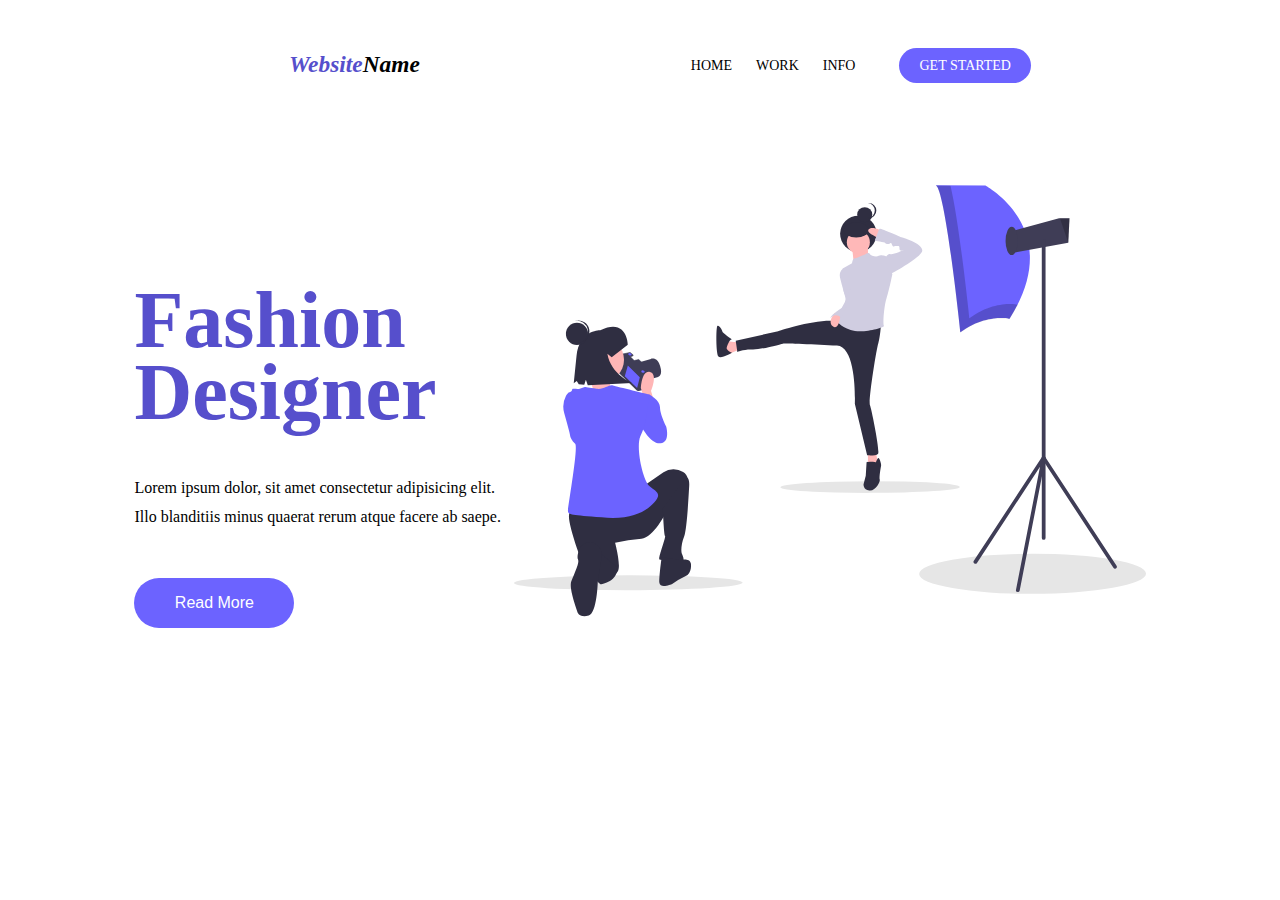
<file: Fashion Design Landing Page/index.html>
<!DOCTYPE html>
<html lang="en">
<head>
    <meta charset="UTF-8">
    <meta http-equiv="X-UA-Compatible" content="IE=edge">
    <meta name="viewport" content="width=device-width, initial-scale=1.0">
    <title>Fashion Design Landing Page</title>
    <link rel="stylesheet" href="style.css" type="text/css">
</head>
<body>
  <div id="header">
      <div id="logo">
          <h3><span>Website</span>Name</h3>

      </div>
      <nav>
          <a href="#">HOME</a>
          <a href="#">WORK</a>
          <a href="#">INFO</a>
          <a href="#">GET STARTED</a>
         
      </nav>
  </div>  
  <div id="container">
      <div id="content-container">
          <h1>Fashion Designer</h1>
          <p>Lorem ipsum dolor, sit amet consectetur adipisicing elit. Illo blanditiis minus quaerat rerum atque facere ab saepe.
          </p>
          <button>Read More</button>
      </div>
      <div id="bg-container" >
        <svg id="fb02131c-7562-4df1-93b0-5243264cce6d" data-name="Layer 1" xmlns="http://www.w3.org/2000/svg" width="994.40534" height="678.13326" viewBox="0 0 994.40534 678.13326"><ellipse cx="282.66161" cy="736.43531" rx="179.86451" ry="11.68958" transform="translate(-103.97896 -110.47875) rotate(-0.09196)" fill="#e6e6e6"/><ellipse cx="663.12685" cy="585.77243" rx="141.22814" ry="9.17856" transform="translate(-103.73665 -109.86828) rotate(-0.09196)" fill="#e6e6e6"/><ellipse cx="918.75577" cy="722.29912" rx="178.44712" ry="31.53382" transform="translate(-103.95545 -109.45782) rotate(-0.09196)" fill="#e6e6e6"/><path d="M309.35,418.14321l20.25283-5.6388s7.9329-1.58366,3.08564-17.07679-14.46094-11.15706-14.46094-11.15706l-17.96631,5.21965-7.09323,2.19056,9.9805,14.00177.83659,9.33246Z" transform="translate(-102.79733 -110.93337)" fill="#3f3d56"/><polygon points="167.418 266.274 161.064 291.656 193.622 323.209 196.421 323.911 203.888 321.813 210.243 296.433 203.806 289.664 210.385 287.94 196.345 274.31 189.019 275.848 183.142 270.013 187.108 268.428 187.483 266.935 182.678 263.153 167.418 266.274" fill="#3f3d56"/><polygon points="197.922 302.074 193.716 318.87 174.312 300.526 179.171 283.496 197.922 302.074" fill="#6c63ff"/><polygon points="167.418 266.274 166.527 269.833 198.902 301.328 201.701 302.029 208.936 300.071 209.334 300.063 210.243 296.433 203.806 289.664 210.385 287.94 196.345 274.31 189.019 275.848 183.142 270.013 187.108 268.428 187.483 266.935 182.678 263.153 167.418 266.274" fill="none" stroke="#3f3d56" stroke-miterlimit="10"/><ellipse cx="285.17096" cy="376.88627" rx="1.82771" ry="2.69344" transform="translate(-252.48941 451.04714) rotate(-75.94348)" fill="#6c63ff"/><ellipse cx="305.73877" cy="404.0502" rx="1.82771" ry="2.69344" transform="translate(-263.26764 491.56547) rotate(-75.94348)" fill="#6c63ff"/><path d="M322.80624,449.76143l-4.41669-15.01664s11.48327-27.38328-1.76667-30.03328-14.1333,25.61662-14.1333,25.61662l5.3,16.7833Z" transform="translate(-102.79733 -110.93337)" fill="#ffb6b6"/><circle cx="138.00777" cy="274.54162" r="35.08838" fill="#ffb6b6"/><path d="M252.15721,410.24325s2.064,25.80028,7.22406,27.86428-46.13421,16.51224-46.13421,16.51224l15.48017-17.54421s-6.49833-26.83227-13.72233-33.02434Z" transform="translate(-102.79733 -110.93337)" fill="#ffb6b6"/><path d="M301.60628,441.81141l14.13331-1.76667s16.78326,8.83332,16.78326,20.31663,9.71669,30.03328,9.71669,30.03328,7.06665,24.73328-8.83332,26.49995S303.373,490.39465,303.373,490.39465Z" transform="translate(-102.79733 -110.93337)" fill="#6c63ff"/><path d="M309.55623,582.26106l28.49157-19.62751a27.60654,27.60654,0,0,1,30.88791-.5582c3.92592,2.61728,6.87036,6.05246,6.87036,10.4691,0,13.24994-29.14991,44.16658-29.14991,44.16658S324.5729,665.29424,303.373,667.0609a365.84549,365.84549,0,0,0-41.51655,6.18328s9.71661,35.33327,4.41665,45.04988-25.61661,21.2-27.38328,20.31659-26.5-23.84992-37.09993-56.53322-17.66663-57.41652-7.95-59.18318S309.55623,582.26106,309.55623,582.26106Z" transform="translate(-102.79733 -110.93337)" fill="#2f2e41"/><path d="M373.15611,569.89442s6.18328-.88337,5.3,14.13331-3.53333,68.89986-7.95,79.49984-5.3,22.96663-3.53333,27.38325,5.3,11.48327-.8833,12.36664-31.79993-2.65-34.44989-3.53333,10.60005-35.33326,8.83339-37.09985-3.53333-43.28322-3.53333-43.28322Z" transform="translate(-102.79733 -110.93337)" fill="#2f2e41"/><path d="M364.32279,700.6275s15.0166-4.41669,16.78327,5.3c0,0,2.65,15.0166-8.83332,20.31659a141.90915,141.90915,0,0,0-21.2,12.36665s-18.54993,7.06665-19.4333-1.76667,3.5334-40.63325,3.5334-40.63325Z" transform="translate(-102.79733 -110.93337)" fill="#2f2e41"/><path d="M264.50635,711.22748l-28.26661-22.96662s5.3,28.26661-1.76666,33.5666l-3.22794,9.43714,9.03915,7.39414S268.03968,734.1941,264.50635,711.22748Z" transform="translate(-102.79733 -110.93337)" fill="#2f2e41"/><path d="M224.75643,672.36089s18.55,5.3,15.9,23.84992-6.04768,38.70314-6.04768,38.70314-1.019,49.63-14.26891,53.16335-16.7833-3.53333-16.7833-3.53333-15.06151-38.78234-10.6-50.34987c5.40042-14.00147,13.18226-29.72305,10.6-34.44989C201.01562,695.093,205.32317,669.71086,224.75643,672.36089Z" transform="translate(-102.79733 -110.93337)" fill="#2f2e41"/><path d="M214.15649,428.56147s7.06665.88333,18.55,2.65,19.4333-7.06665,25.61662-5.3,57.41652,14.13327,57.41652,14.13327L311.30817,474.019c-1.45245,11.13551-5.06,21.79814-9.68083,32.03321-7.45073,16.50309,3.58876,68.20231,14.11224,77.97557,9.15356,8.501,21.2,10.6,7.95,25.61657S287.47305,637.911,240.65647,633.4943s-52.99986-3.53333-52.99986-10.6,16.661-99.81644,11.361-105.11643-7.95-10.6-7.95-13.24994c0-1.77138-5.52582-21.699-9.18993-34.71816a37.107,37.107,0,0,1,2.76456-27.52819c1.65829-3.10329,3.55452-5.48626,5.542-5.77018,6.18329-.88333,1.88891-5.3,6.3056-5.3s7.06665.88333,9.71665,0Z" transform="translate(-102.79733 -110.93337)" fill="#6c63ff"/><path d="M281.86034,361.80742s-.79895-43.36023-43.35963-22.83495c0,0-32.72593-1.154-37.30581,40.243l-4.428,43.33936,4.74333-3.56616,3.178,4.901,8.66787.8856,2.53061-7.624,2.99912,8.36411,69.44685-3.25629s-33.32357-13.6141-38.5945-46.033l6.74758,5.31032Z" transform="translate(-102.79733 -110.93337)" fill="#2f2e41"/><circle cx="99.07293" cy="233.85934" r="17.3954" fill="#2f2e41"/><path d="M218.983,337.96795a17.3817,17.3817,0,0,0-19.57044-13.5517c.34873-.09742.69284-.20409,1.05177-.28075a17.39539,17.39539,0,1,1,7.26686,34.0234c-.35893.07666-.71659.11987-1.07469.17342A17.38168,17.38168,0,0,0,218.983,337.96795Z" transform="translate(-102.79733 -110.93337)" fill="#2f2e41"/><circle cx="541.81211" cy="76.46672" r="28.67357" fill="#2f2e41"/><path d="M659.70627,206.48938s-.4317,17.69936,1.2951,18.13106-23.743,7.33878-23.743,7.33878l-2.59013-24.17475Z" transform="translate(-102.79733 -110.93337)" fill="#ffb8b8"/><path d="M458.538,357.58143s-18.99442,0-19.42612-2.15844-4.31692,17.69933-4.31692,17.69933l7.77045,2.59013s14.6775-6.47535,15.97259-6.47535S458.538,357.58143,458.538,357.58143Z" transform="translate(-102.79733 -110.93337)" fill="#ffb8b8"/><path d="M437.8168,365.35187s3.45352-11.65567,7.77044-12.08737c0,0-14.6775-9.49724-15.10919-12.51906s-5.612-10.79228-7.77045-8.20215-2.15849,43.60086,1.72679,47.91778,21.15291-6.06774,21.15291-6.06774S434.79491,369.6688,437.8168,365.35187Z" transform="translate(-102.79733 -110.93337)" fill="#2f2e41"/><polygon points="569.428 419.757 572.881 438.319 556.909 440.909 556.909 419.757 569.428 419.757" fill="#ffb8b8"/><path d="M672.22534,547.09407s2.59013-8.20214,4.31692-6.90705,4.31693,9.49724,3.88523,11.65567-3.45353,18.99443-2.15844,22.01625-6.47535,18.56273-16.40429,17.26769-9.06554-9.92894-9.06554-9.92894l3.45353-13.3824,1.29509-21.15292S668.77181,544.93558,672.22534,547.09407Z" transform="translate(-102.79733 -110.93337)" fill="#2f2e41"/><circle cx="551.84255" cy="46.28802" r="11.86494" fill="#2f2e41"/><path d="M670.45981,150.79457a11.86611,11.86611,0,0,0-10.629-11.80077,11.98577,11.98577,0,0,1,1.236-.06414,11.86493,11.86493,0,0,1,0,23.72985,12.00825,12.00825,0,0,1-1.236-.06414A11.86613,11.86613,0,0,0,670.45981,150.79457Z" transform="translate(-102.79733 -110.93337)" fill="#2f2e41"/><circle cx="541.7997" cy="89.51232" r="18.13104" fill="#ffb8b8"/><path d="M680.42749,326.49963s-.8634,21.58456-4.31692,32.80859-15.90438,91.15833-13.31419,97.202,15.90437,72.88448,12.88254,76.76971-17.26768,2.59013-17.26768,2.59013l-19.3579-81.08663s3.817-89.4316-28.12819-91.59-84.1799-3.45352-84.1799-3.45352-33.67192,9.92888-48.78112,9.49724-23.743,3.88522-23.743,3.88522L451.631,355.42305l66.91221-14.6775s61.30019-21.15291,94.97217-15.5409S680.42749,326.49963,680.42749,326.49963Z" transform="translate(-102.79733 -110.93337)" fill="#2f2e41"/><path d="M656.25275,219.00842s5.18031-3.02186,6.47535,0,10.36058,5.612,13.81416,3.02186,12.08737.86339,12.08737.86339l9.49724,28.06s-4.74862,24.17474-9.06554,37.55718-6.04371,41.0107-4.31692,43.60089-34.53532,12.95076-52.23471,6.47535-21.58461-13.81416-21.58461-13.81416,19.42612-27.62827,12.95077-40.579-1.29509-27.62826-1.29509-27.62826l-2.59014-14.67753,14.67751-8.20215s.86339-7.77045,4.31692-7.77045S656.25275,219.00842,656.25275,219.00842Z" transform="translate(-102.79733 -110.93337)" fill="#d0cde1"/><path d="M626.466,242.31977h-6.47536a14.49211,14.49211,0,0,0-4.31692,13.38243c1.72679,8.20215,9.51437,35.39472,9.51437,35.39472l6.45823-16.832Z" transform="translate(-102.79733 -110.93337)" fill="#d0cde1"/><path d="M607.87142,311.64706s-12.91886,13.98918-3.42162,21.32793,11.83741-16.83594,11.83741-16.83594Z" transform="translate(-102.79733 -110.93337)" fill="#ffb8b8"/><path d="M626.466,282.4671l-3.02183,12.08737-5.18032,9.49721s-17.69933,11.65568-17.69933,15.9726c0,0,7.77045-9.92891,17.69933,0l8.84967-21.36874Z" transform="translate(-102.79733 -110.93337)" fill="#d0cde1"/><ellipse cx="538.47659" cy="70.3872" rx="19.77488" ry="11.86494" fill="#2f2e41"/><path d="M680.42749,182.31464s-13.81417-7.77045-19.42612-2.15846,16.836,14.24583,16.836,14.24583Z" transform="translate(-102.79733 -110.93337)" fill="#ffb8b8"/><path d="M685.60775,225.05211l3.02183-2.15847s3.45352-5.18028,6.47535-3.45352,20.72122-6.47539,20.72122-6.47539-6.47536,3.02186-6.47536-2.15846-.8634-4.31692-5.18032-4.31692-4.31692,2.15846-6.04371-.86339-.8634-4.74862-3.88523-3.02186-6.47535.4317-7.33875-.8634-16.40429-3.45352-16.40429-3.45352,6.04372-17.69936,7.33875-18.99443,34.53538,13.3825,34.53538,13.3825,41.87407,11.65567,31.08179,25.03811-49.64452,33.672-49.64452,33.672Z" transform="translate(-102.79733 -110.93337)" fill="#d0cde1"/><path d="M766.407,110.93337l77.88066.48372s128.18864,68.206,38.21472,209.45538c0,0-36.76358-8.70716-77.39692,21.28414C805.1055,342.15665,781.40273,116.25441,766.407,110.93337Z" transform="translate(-102.79733 -110.93337)" fill="#6c63ff"/><path d="M789.574,111.64041c13.95271,58.28271,29.72574,208.60515,29.72574,208.60515,36.303-26.795,69.49344-22.703,76.1605-21.526a257.991,257.991,0,0,1-12.95789,22.71607s-36.76351-8.70716-77.39685,21.28414c0,0-23.70277-225.9022-38.69846-231.22324Z" transform="translate(-102.79733 -110.93337)" opacity="0.2" style="isolation:isolate"/><polygon points="780.189 73.043 786.961 105.937 872.069 90.467 872.097 90.457 874.032 51.759 857.586 51.759 780.189 73.043" fill="#3f3d56"/><polygon points="858.959 51.759 872.069 90.467 872.097 90.457 874.032 51.759 858.959 51.759" opacity="0.2" style="isolation:isolate"/><ellipse cx="783.09119" cy="87.55526" rx="9.67463" ry="22.25161" fill="#3f3d56"/><path d="M936.1965,668.72927a2.95688,2.95688,0,0,1-2.95711-2.95672V198.48874a2.95715,2.95715,0,1,1,5.9143,0V665.77209a2.95688,2.95688,0,0,1-2.95666,2.95718Z" transform="translate(-102.79733 -110.93337)" fill="#3f3d56"/><path d="M895.56706,750.9642a2.95575,2.95575,0,0,1-2.90634-3.52317l37.74844-193.52018L831.28165,705.12513a2.95748,2.95748,0,1,1-4.94629-3.24359h0L933.72328,538.07937a2.95762,2.95762,0,0,1,5.376,2.18781L898.46636,748.57307A2.95887,2.95887,0,0,1,895.56706,750.9642Z" transform="translate(-102.79733 -110.93337)" fill="#3f3d56"/><path d="M1048.42434,714.19986a2.95279,2.95279,0,0,1-2.47544-1.33651L933.72335,541.62329a2.95685,2.95685,0,1,1,4.94629-3.24129h0l112.22554,171.24006a2.95733,2.95733,0,0,1-2.47084,4.5778Z" transform="translate(-102.79733 -110.93337)" fill="#3f3d56"/>
				</svg>
      </div>
  </div>
</body>
</html>
</file>
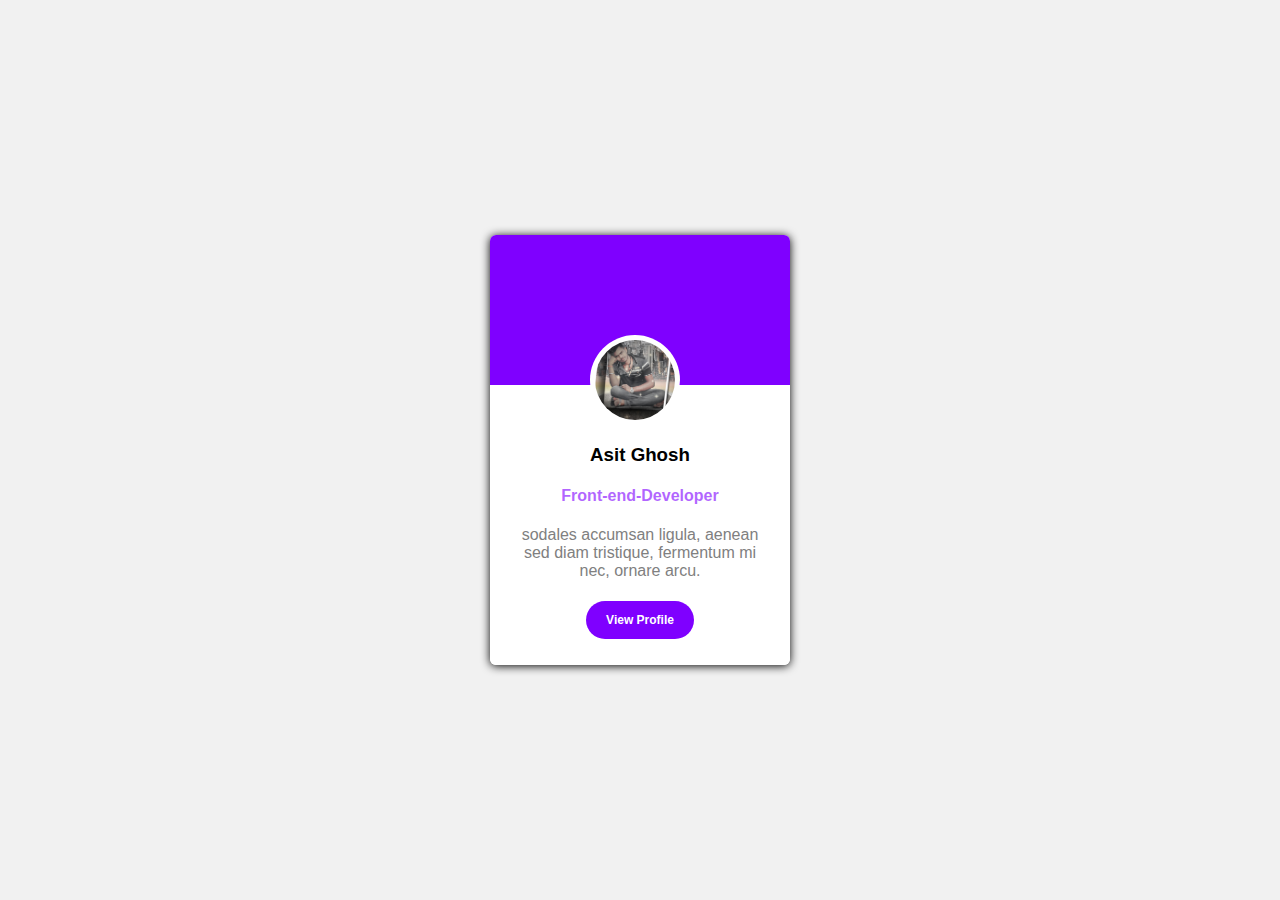
<file: profile card design/index.html>
<!DOCTYPE html>
<html lang="en">
<head>
    <meta charset="UTF-8">
    <meta http-equiv="X-UA-Compatible" content="IE=edge">
    <meta name="viewport" content="width=device-width, initial-scale=1.0">
    <title>Profile Card</title>
    <link rel="stylesheet" href="style.css" href="style.css">
</head>
<body>
    <div class="card-container">
        <div class="upper-container">
            <div class="image-container">
                <img src="ASIT.jpg" alt="">
            </div>
        </div>
        <div class="lower-container">
            <div>
                <h3>Asit Ghosh</h3>
                <h4>Front-end-Developer</h4>
            </div>
            <div>
                <p>sodales accumsan ligula, aenean sed diam tristique, fermentum mi nec, ornare arcu.</p>
            </div>
            <div>
                <a href="https://www.instagram.com/lost_illusion_.02/" target="blank" class="btn">View Profile</a>
            </div>
        </div>
    </div>
</body>
</html>
</file>
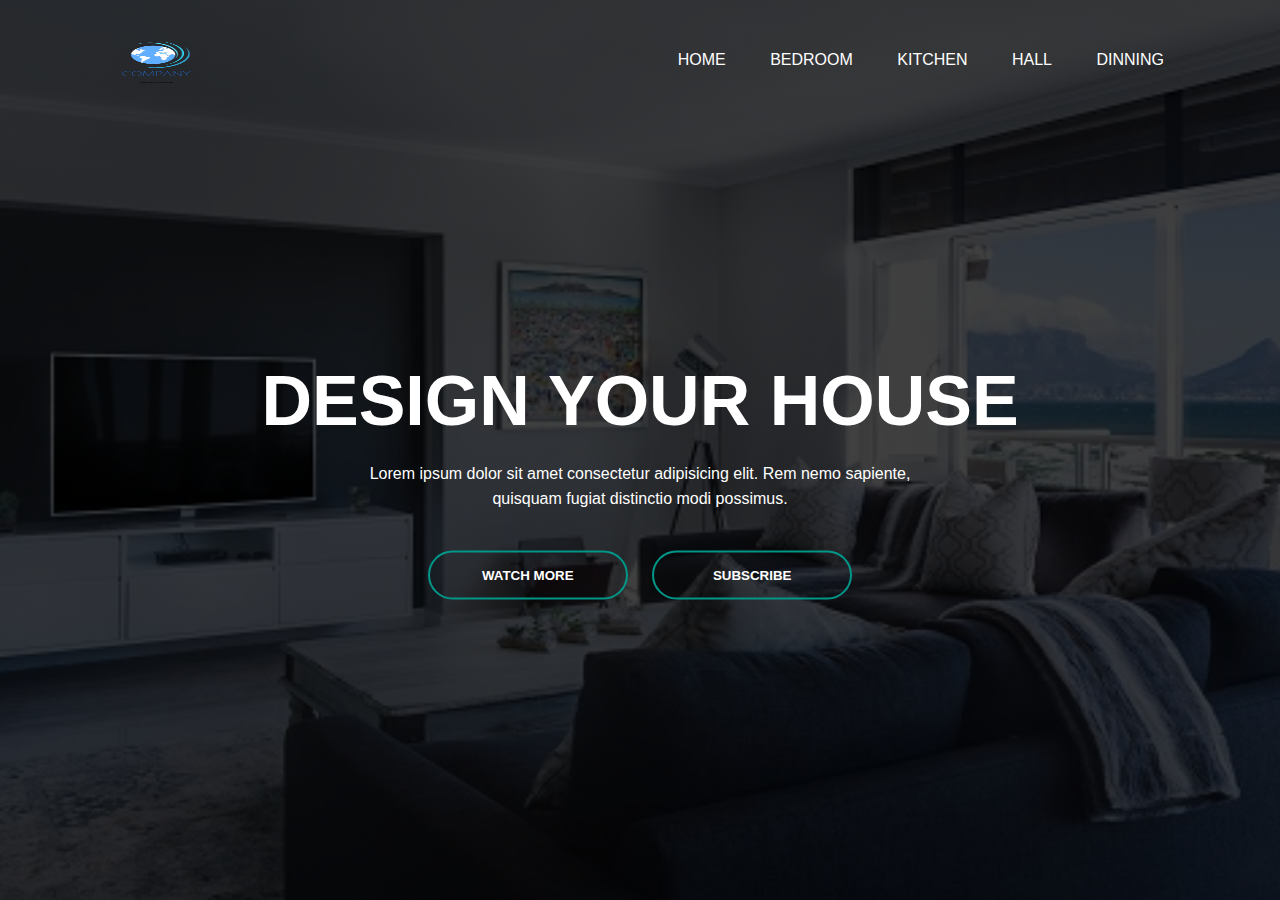
<file: small website using html & css/index.html>
<!DOCTYPE html>
<html lang="en">

<head>
    <meta charset="UTF-8">
    <meta http-equiv="X-UA-Compatible" content="IE=edge">
    <meta name="viewport" content="width=device-width, initial-scale=1.0">
    <title>My Website</title>
    <link rel="stylesheet" href="style.css">
</head>

<body>
    <div class="banner">
        <div class="navbar">
            <img src="logo.png" class="logo">
            <ul>
                <li> <a href="">HOME</a></li>
                <li> <a href="">Bedroom</a></li>
                <li><a href="">Kitchen</a></li>
                <li><a href="">Hall</a></li>
                <li> <a href="">Dinning</a></li>
            </ul>
        </div>
        <div class="content">
            <h1>DESIGN YOUR HOUSE</h1>
            <P>Lorem ipsum dolor sit amet consectetur adipisicing elit. Rem nemo sapiente,<br> quisquam fugiat distinctio modi possimus.</P>
            <div>
                <button type="button"><span></span> WATCH MORE</button>
                <button type="button"><span></span> SUBSCRIBE</button>
            </div>
        </div>
    </div>
</body>

</html>
</file>
<file: Fashion Design Landing Page/style.css>
#{
	padding: 0px;
	margin: 0px;
	font-family: poppins, sans-serif;
	font-weight: 700;
	box-sizing: border-box;
}

#header{
	padding: 20px;
	width: 100%;
	background: #FFF;
	text-align: center;
	display: flex;
	flex-direction: row;
	justify-content: space-evenly;
	align-items: center;
}
#header #logo{
	font-style: italic;
	font-size: 20px;
}
#header #logo span{
	color: #564FCC;
}
#header nav{
	color: #000;
}

#header nav a{
	font-size: 14px;
	text-decoration: none;
	padding: 10px;
	text-align: center;
	color: black;
}
#header nav a:last-child{
	color: white;
	background: #6C63FF;
	padding: 10px 20px;
	margin-left: 30px;
	border-radius: 30px;
}

#header nav a:hover{
	opacity: 0.9;
}

#container{
	overflow: hidden;
	display: flex;
	flex-direction: row;
	justify-content: center;
	padding-top: 20px;
	height: 575px;
}
#bg-container{
	width: 50%;
}
#bg-container svg{
	width: 100%;
	height: 90%;
}
#content-container{
	width: 30%;
	display: flex;
	flex-direction: column;
	justify-content: center;
}
#content-container h1{
	color: #564FCC;
	font-weight: 900;
	font-size: 80px;
	line-height: 0.9em;
	margin-bottom: 30px;
}
#content-container p{
	line-height: 1.8em;
	font-weight: 500;
}
#content-container button{
	border: none;
	outline: none;
	color: #FFF;
	background-color: #6C63FF;
	padding: 16px 0px;
	border-radius: 40px;
	font-size: 16px;
	width: 160px;
	margin-top: 30px;
	cursor: pointer;
}
#content-container button:hover{
	opacity: 0.9;
}
</file>
<file: profile card design/style.css>
body{
    margin: 0px;
    padding: 0px;
    background: #f1f1f1;
    font-family: arial;
    box-sizing: border-box;
    }

.card-container{
    width: 300px;
    height: 430px;
    background: #fff;
    border-radius: 6px;
    position: absolute;
    top: 50%;
    left: 50%;
    transform: translate(-50%,-50%);
    box-shadow: 0px 1px 10px;
    overflow: hidden;
    display: inline-block;
}    
.upper-container{
    height: 150px;
    background: #7f00ff;
}
.image-container{
    background: white;
    width: 80px;
    height: 80px;
    border-radius: 50%;
    padding: 5px;
    transform: translate(100px,100px);
}
.image-container img{
    width: 80px;
    height: 80px;
    border-radius: 50%;
}
.lower-container{
    height: 280px;
    background: #fff;
    padding: 20px;
    padding-top: 40px;
    text-align: center;
}
.lower-container h3 h4{
   box-sizing: border-box;
   line-height: .6;
   font-weight: lighter;
}
.lower-container h4{
    color: #7f00ff;
    opacity: .6;
    font-weight: bold;
}
.lower-container p{
    font-size: 16px;
    color: gray;
    margin-bottom: 30px;
}
.lower-container .btn{
  padding: 12px 20px;
  background: #7f00ff;  
  border: none;
  color: white;
  border-radius: 30px;
  font-size: 12px;
  text-decoration: none;
  font-weight: bold;
  transition: all .3s ease-in;
}
.lower-container .btn:hover{
    background: transparent;
    color: #7f00ff;
    border: 2px solid #7f00ff;
}
</file>
<file: small website using html & css/style.css>
*{
    margin: 0;
    padding: 0;
    font-family: sans-serif;
}
.banner{
    width: 100%;
    height: 100vh;
    background-image: linear-gradient(rgba(0,0,0,0.75),rgba(0,0,0,0.75)),url(background.jpg);
    background-size: cover;
    background-position: center;
}
 .logo{
    width: 120px;
    padding: 0;  
    height: 50px; 
    cursor: pointer;
}
.navbar{
    width: 85%;
    margin: auto;
    padding: 35px 0;
    display: flex;
    align-items: center;
    justify-content: space-between;
} 
.navbar ul li{
    list-style: none;
    display: inline;
    margin: 0 20px;
    position: relative;
}
.navbar ul li a{
    text-decoration: none;
    color: #fff;
    text-transform: uppercase;
}
.navbar ul li::after{
    content: '';
    height: 3px;
    width: 0;
    background: #009688;
    position: absolute;
    left: 0;
    bottom: -10px;
    transition: 0.5s;
}
.navbar ul li:hover::after{
 width: 100%;
}
.content{
    width: 100%;
    position: absolute;
    top: 50%;
    transform: translateY(-50%);
    text-align: center;
    color: #fff;

}
.content h1{
    font-size: 70px;
    margin-top: 80px;
}
.content p{
    margin: 20px auto;
    font-weight: 100;
    line-height: 25px;
}
button{
    width: 200px;
    padding: 15px 0;
    text-align: center;    
    margin: 20px 10px;
    border-radius: 25px;
    font-weight: bold;
    border: 2px solid #009688;
    background:transparent;
    color: #fff;
    cursor: pointer;
    position: relative;
    overflow: hidden;
}
span{
    background: #009688;
    height: 100%;
    width: 0;
    border-radius: 25px;
    position: absolute;
    left: 0;
    bottom: 0;
    z-index: -1;
    transition: 0.5s;
}
button:hover span{
    width: 100%;
}
button:hover{
    border: none;
}
</file>
